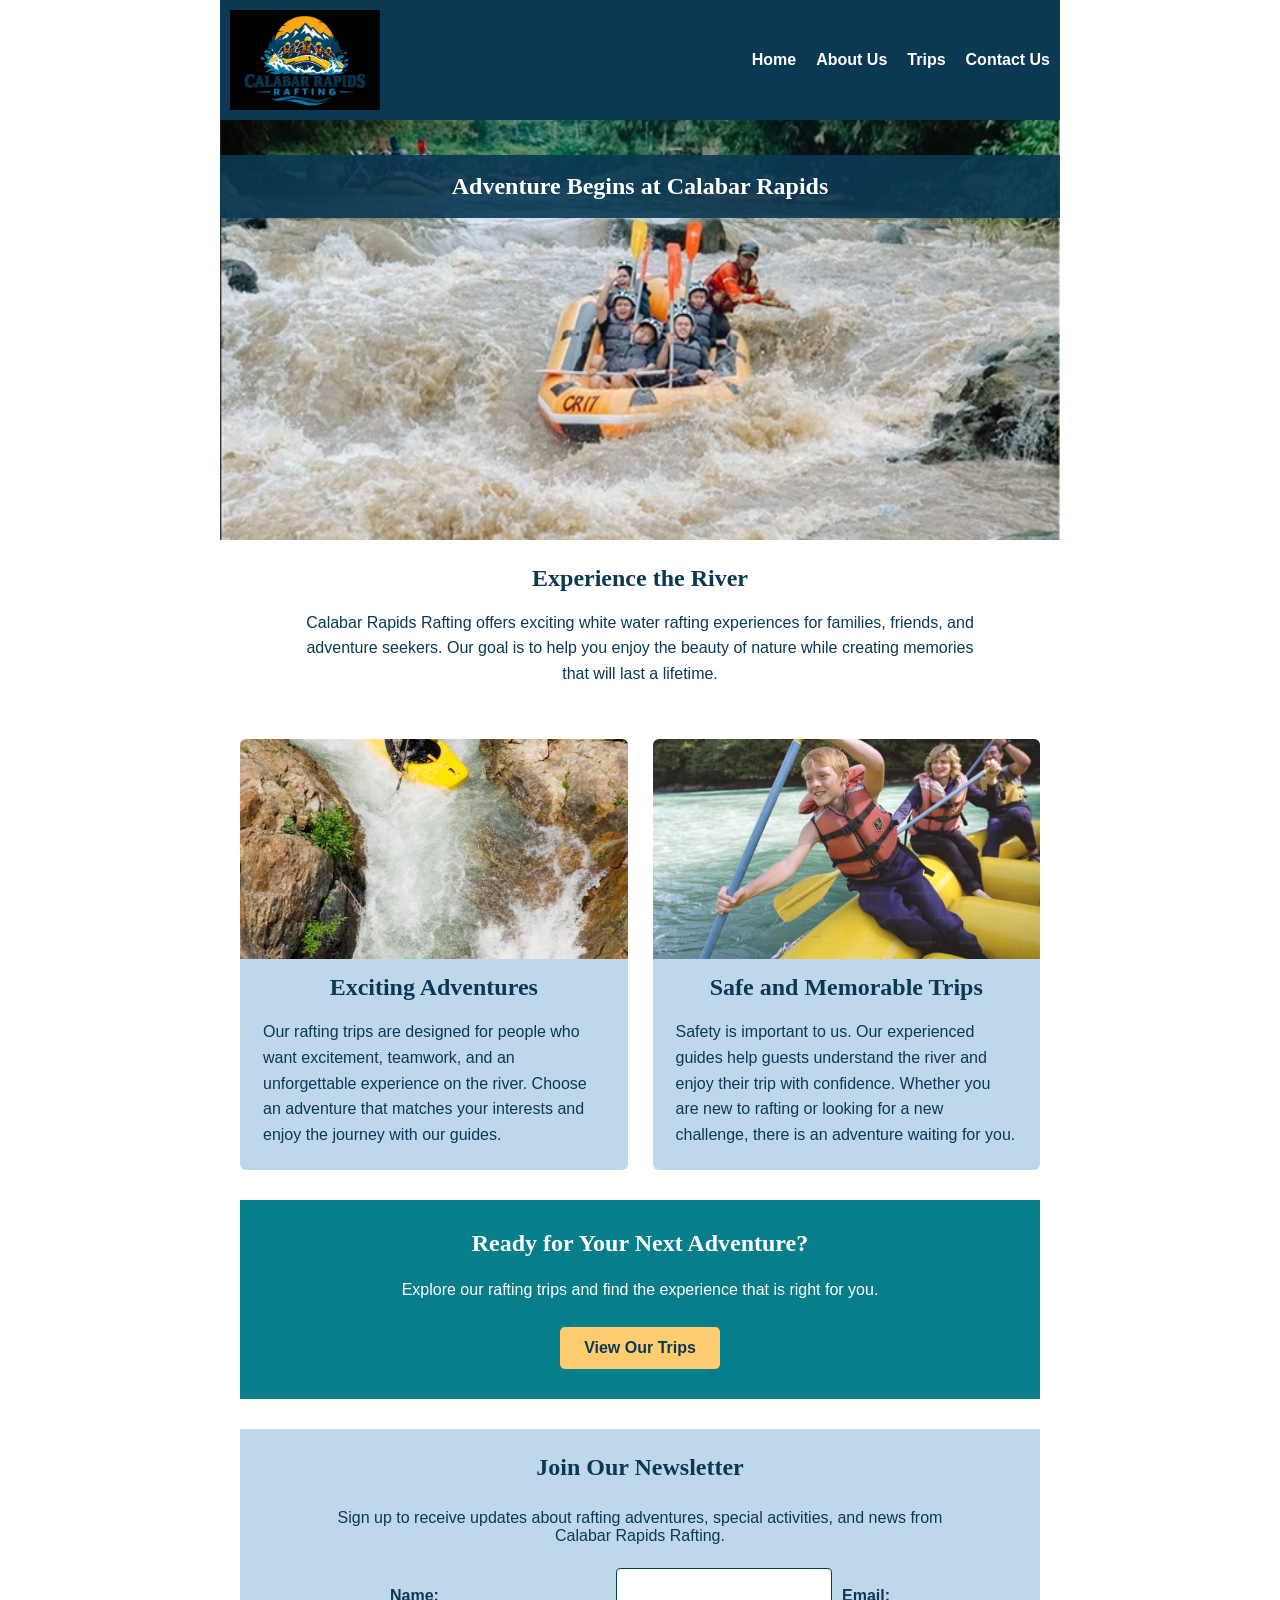
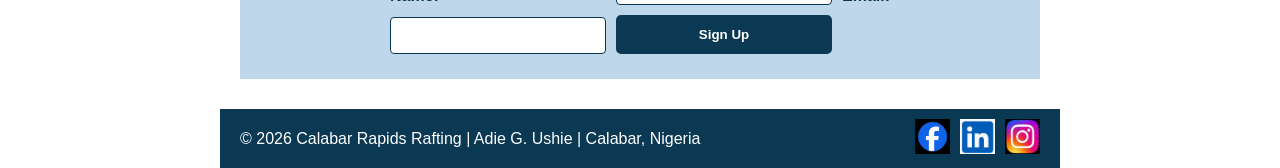
<file: wwr/index.html>
<!DOCTYPE html>
<html lang="en-US">

<head>
    <meta charset="UTF-8">
    <meta name="viewport" content="width=device-width, initial-scale=1.0">

    <meta name="description"
        content="Discover exciting white water rafting adventures with Calabar Rapids Rafting. Explore our trips, enjoy the river, and make unforgettable memories.">
    <meta name="author" content="Adie G. Ushie">

    <title>Home | Calabar Rapids Rafting</title>

    <link rel="stylesheet" href="styles/rafting.css">
</head>

<body>

    <header>

        <img src="images/rafting-logo.jpg" alt="Calabar Rapids Rafting logo">

        <nav>
            <ul>
                <li><a href="index.html">Home</a></li>
                <li><a href="about.html">About Us</a></li>
                <li><a href="trips.html">Trips</a></li>
                <li><a href="contact.html">Contact Us</a></li>
            </ul>
        </nav>

    </header>

    <main>

        <section class="home-hero">

            <img src="images/rafting-hero.jpg"
                alt="People enjoying a white water rafting adventure">

            <h1>Adventure Begins at Calabar Rapids</h1>

        </section>

        <section class="welcome">

            <h2>Experience the River</h2>

            <p>
                Calabar Rapids Rafting offers exciting white water rafting
                experiences for families, friends, and adventure seekers.
                Our goal is to help you enjoy the beauty of nature while
                creating memories that will last a lifetime.
            </p>

        </section>

        <section class="home-grid">

            <article class="home-card">

                <img src="images/adventure1.jpg"
                    alt="Rafting adventure on a river">

                <div>
                    <h2>Exciting Adventures</h2>

                    <p>
                        Our rafting trips are designed for people who want
                        excitement, teamwork, and an unforgettable experience
                        on the river. Choose an adventure that matches your
                        interests and enjoy the journey with our guides.
                    </p>
                </div>

            </article>

            <article class="home-card">

                <img src="images/adventure2.jpg"
                    alt="Rafters enjoying a river adventure">

                <div>
                    <h2>Safe and Memorable Trips</h2>

                    <p>
                        Safety is important to us. Our experienced guides
                        help guests understand the river and enjoy their trip
                        with confidence. Whether you are new to rafting or
                        looking for a new challenge, there is an adventure
                        waiting for you.
                    </p>
                </div>

            </article>

        </section>

        <section class="home-cta">

            <h2>Ready for Your Next Adventure?</h2>

            <p>
                Explore our rafting trips and find the experience that is
                right for you.
            </p>

            <a class="cta-button" href="trips.html">View Our Trips</a>

        </section>

        <section class="newsletter">

            <h2>Join Our Newsletter</h2>

            <p>
                Sign up to receive updates about rafting adventures,
                special activities, and news from Calabar Rapids Rafting.
            </p>

            <form>

                <label for="newsletter-name">Name:</label>
                <input type="text" id="newsletter-name"
                    name="newsletter-name" required>

                <label for="newsletter-email">Email:</label>
                <input type="email" id="newsletter-email"
                    name="newsletter-email" required>

                <button type="submit">Sign Up</button>

            </form>

        </section>

    </main>

    <footer>

        <p>
            © 2026 Calabar Rapids Rafting | Adie G. Ushie | Calabar, Nigeria
        </p>

        <nav class="socialmedia">

            <a href="https://facebook.com">
                <img src="images/facebook.png" alt="Facebook">
            </a>

            <a href="https://linkedin.com">
                <img src="images/linkedin.png" alt="LinkedIn">
            </a>

            <a href="https://instagram.com">
                <img src="images/instagram.png" alt="Instagram">
            </a>

        </nav>

    </footer>

</body>

</html>
</file>
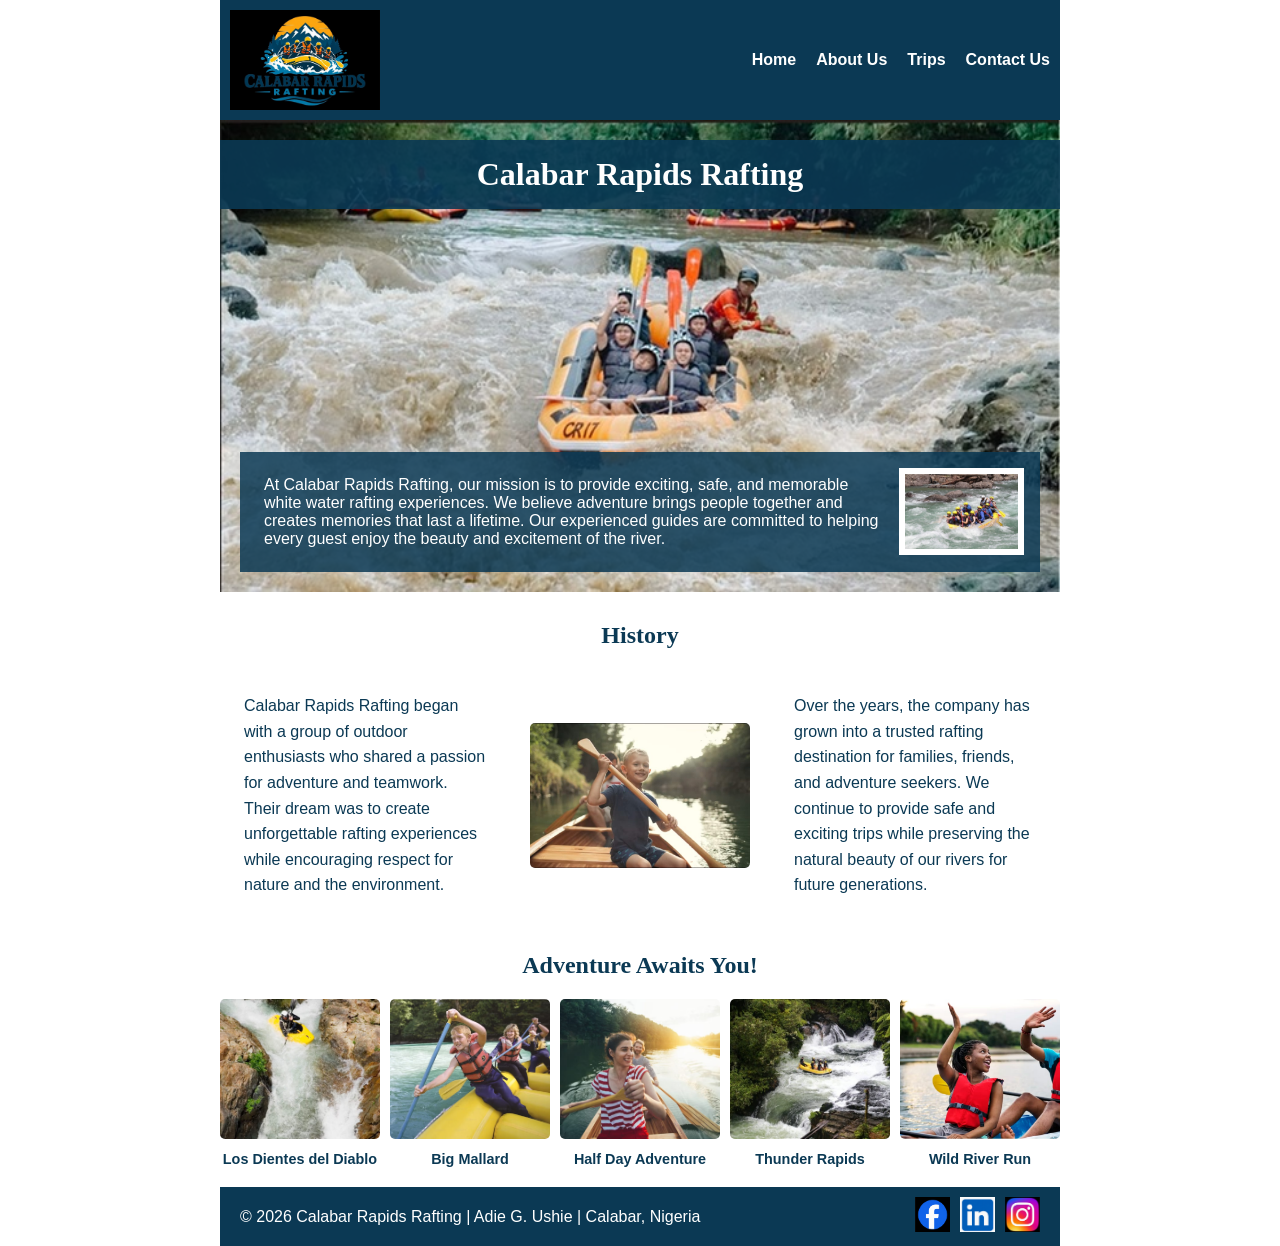
<file: wwr/about.html>
<!DOCTYPE html>
<html lang="en-US">

<head>
    <meta charset="UTF-8">
    <meta name="viewport" content="width=device-width, initial-scale=1.0">

    <meta name="description"
      content="Learn about Calabar Rapids Rafting and our exciting adventures.">
    <meta name="author" content="Adie G. Ushie">

    <title>About Us | Calabar Rapids Rafting</title>

    <link rel="stylesheet" href="styles/rafting.css">
</head>

<body>

    <header>

        <img src="images/rafting-logo.jpg" alt="Calabar Rapids Rafting logo">

        <nav>
            <ul>
                <li><a href="index.html">Home</a></li>
                <li><a href="about.html">About Us</a></li>
                <li><a href="trips.html">Trips</a></li>
                <li><a href="contact.html">Contact Us</a></li>
            </ul>
        </nav>

    </header>

    <main>

        <div class="hero">

            <img src="images/rafting-hero.jpg" alt="People enjoying a rafting adventure">

            <h1>Calabar Rapids Rafting</h1>

            <article>

                <img src="images/happy-client.jpg" alt="Happy rafting client">

                <p>
                    At Calabar Rapids Rafting, our mission is to provide exciting,
                    safe, and memorable white water rafting experiences. We believe
                    adventure brings people together and creates memories that last a
                    lifetime. Our experienced guides are committed to helping every
                    guest enjoy the beauty and excitement of the river.
                </p>

            </article>

        </div>

        <section class="history">

            <h2>History</h2>

            <div class="history-content">

                <p>
                    Calabar Rapids Rafting began with a group of outdoor enthusiasts
                    who shared a passion for adventure and teamwork. Their dream was
                    to create unforgettable rafting experiences while encouraging
                    respect for nature and the environment.
                </p>

                <img src="images/history.jpg" alt="Rafting river and surrounding nature">

                <p>
                    Over the years, the company has grown into a trusted rafting
                    destination for families, friends, and adventure seekers. We
                    continue to provide safe and exciting trips while preserving the
                    natural beauty of our rivers for future generations.
                </p>

            </div>

        </section>

        <section class="adventures">

            <h2>Adventure Awaits You!</h2>

            <div class="adventure-gallery">

                <figure>
                    <img src="images/adventure1.jpg" alt="Los Dientes del Diablo rafting">
                    <figcaption>Los Dientes del Diablo</figcaption>
                </figure>

                <figure>
                    <img src="images/adventure2.jpg" alt="Big Mallard rafting">
                    <figcaption>Big Mallard</figcaption>
                </figure>

                <figure>
                    <img src="images/adventure3.jpg" alt="Half Day Adventure rafting">
                    <figcaption>Half Day Adventure</figcaption>
                </figure>

                <figure>
                    <img src="images/adventure4.jpg" alt="Thunder Rapids rafting">
                    <figcaption>Thunder Rapids</figcaption>
                </figure>

                <figure>
                    <img src="images/adventure5.jpg" alt="Wild River Run rafting">
                    <figcaption>Wild River Run</figcaption>
                </figure>

            </div>

        </section>

    </main>

    <footer>

        <p>
            © 2026 Calabar Rapids Rafting | Adie G. Ushie | Calabar, Nigeria
        </p>

        <nav class="socialmedia">

            <a href="https://facebook.com">
                <img src="images/facebook.png" alt="Facebook">
            </a>

            <a href="https://linkedin.com">
                <img src="images/linkedin.png" alt="LinkedIn">
            </a>

            <a href="https://instagram.com">
                <img src="images/instagram.png" alt="Instagram">
            </a>

        </nav>

    </footer>

</body>

</html>
</file>
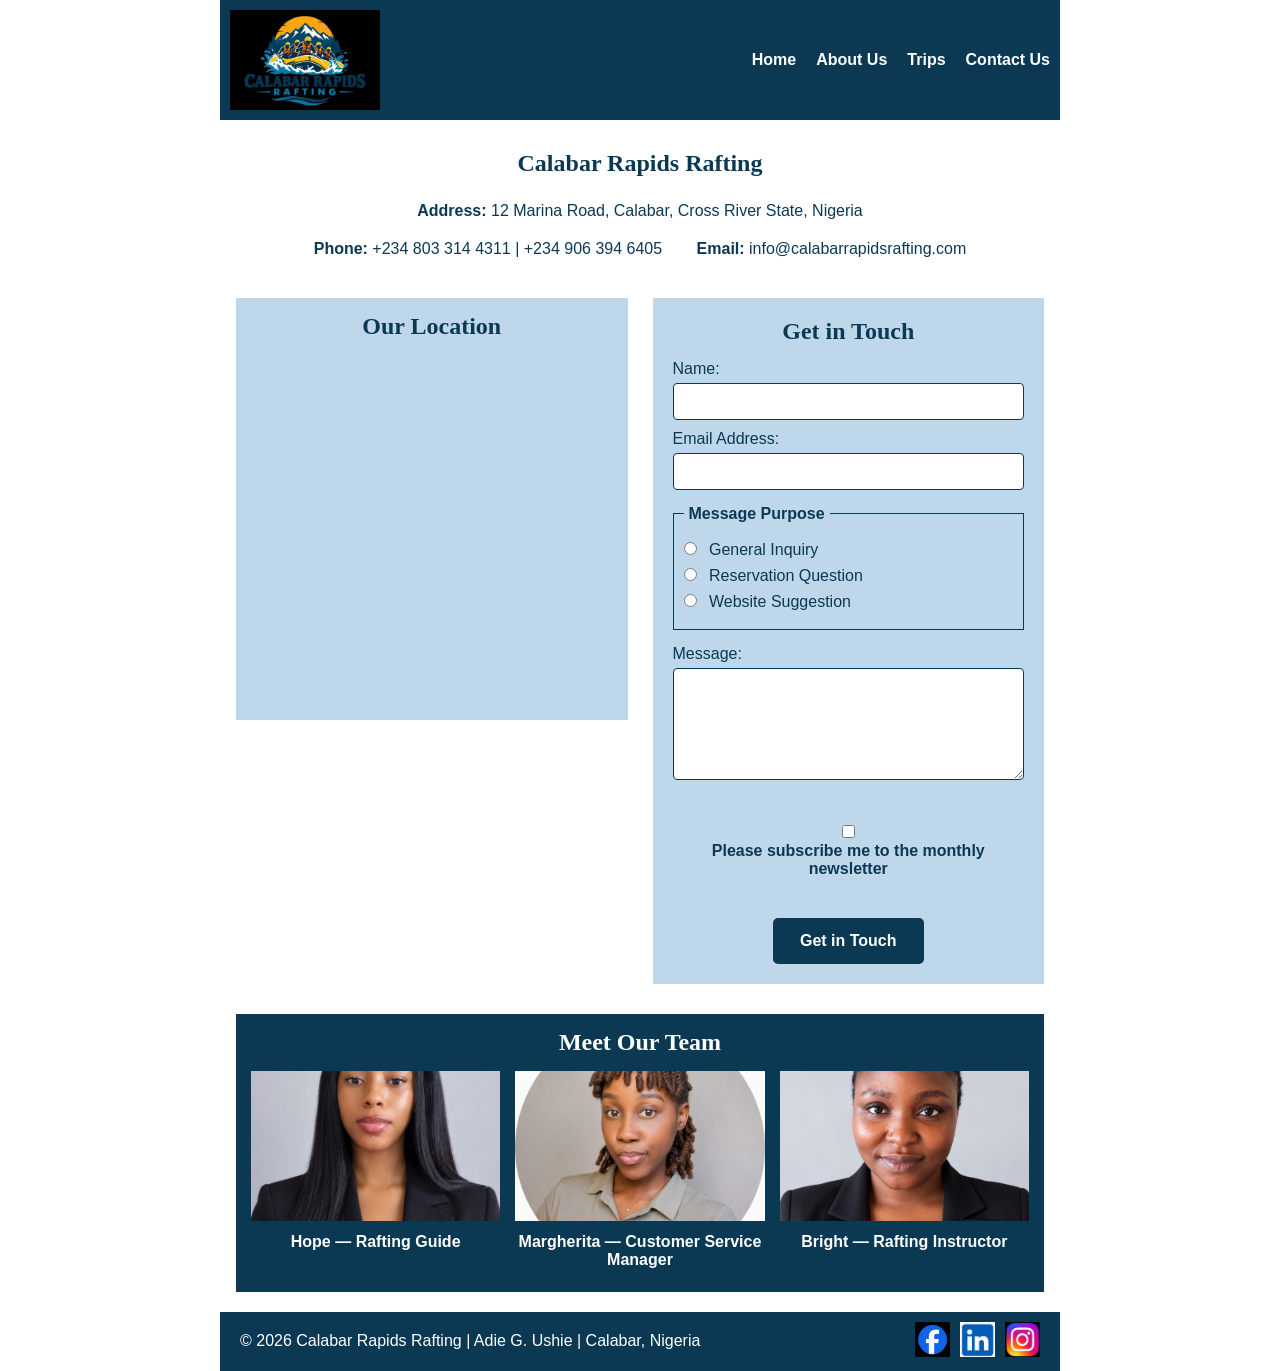
<file: wwr/contact.html>
<!DOCTYPE html>
<html lang="en-US">

<head>
    <meta charset="UTF-8">
    <meta name="viewport" content="width=device-width, initial-scale=1.0">
    <meta name="description"
      content="Contact Calabar Rapids Rafting for rafting reservations, questions, and information about our exciting river adventures.">

    <meta name="author" content="Adie G. Ushie">

    <title>Contact Us | Calabar Rapids Rafting</title>

    <link rel="stylesheet" href="styles/rafting.css">

</head>

<body>
    <header>

        <img src="images/rafting-logo.jpg" alt="Calabar Rapids Rafting logo">

        <nav>
            <ul>
                <li><a href="index.html">Home</a></li>
                <li><a href="about.html">About Us</a></li>
                <li><a href="trips.html">Trips</a></li>
                <li><a href="contact.html">Contact Us</a></li>
            </ul>
        </nav>

    </header>

    <main>

        <section class="contact-intro">

            <h1>Calabar Rapids Rafting</h1>

            <p>
                <strong>Address:</strong>
                12 Marina Road, Calabar, Cross River State, Nigeria
            </p>

            <p>
                <strong>Phone:</strong>
                +234 803 314 4311 | +234 906 394 6405
            </p>

            <p>
                <strong>Email:</strong>
                info@calabarrapidsrafting.com
            </p>

        </section>

        <section class="contact-main">

            <div class="map">

                <h2>Our Location</h2>

                <iframe
                  src="https://www.google.com/maps/embed?pb=!1m14!1m12!1m3!1d78173.3126847499!2d8.284130873932911!3d5.0719149892870705!2m3!1f0!2f0!3f0!3m2!1i1024!2i768!4f13.1!5e0!3m2!1sen!2sng!4v1790561632566!5m2!1sen!2sng"
                  width="600" height="450" allowfullscreen="" loading="lazy"
                  referrerpolicy="strict-origin-when-cross-origin"
                  title="Google map showing Calabar Rapids Rafting location">
                </iframe>

            </div>

            <div class="contact-form">

                <h2>Get in Touch</h2>

                <form>

                    <label for="fullname">Name:</label>
                    <input type="text" id="fullname" name="fullname" required>

                    <label for="email">Email Address:</label>
                    <input type="email" id="email" name="email" required>

                    <fieldset>

                        <legend>Message Purpose</legend>

                        <label>
                            <input type="radio" name="purpose" value="general">
                            General Inquiry
                        </label>

                        <label>
                            <input type="radio" name="purpose" value="reservation">
                            Reservation Question
                        </label>

                        <label>
                            <input type="radio" name="purpose" value="suggestion">
                            Website Suggestion
                        </label>

                    </fieldset>

                    <label for="message">Message:</label>
                    <textarea id="message" name="message" rows="6" required></textarea>

                    <label class="newsletter">
                        <input type="checkbox" name="newsletter" value="yes">
                        Please subscribe me to the monthly newsletter
                    </label>

                    <button type="submit">Get in Touch</button>

                </form>

            </div>

        </section>

        <section class="employees">

            <h2>Meet Our Team</h2>

            <div class="employee-gallery">

                <figure>
                    <img src="images/hope.jpg" alt="Hope, rafting guide">
                    <figcaption>Hope — Rafting Guide</figcaption>
                </figure>

                <figure>
                    <img src="images/margherita.jpg" alt="Margherita, customer service manager">
                    <figcaption>Margherita — Customer Service Manager</figcaption>
                </figure>

                <figure>
                    <img src="images/bright.jpg" alt="Bright, rafting instructor">
                    <figcaption>Bright — Rafting Instructor</figcaption>
                </figure>

            </div>

        </section>

    </main>

    <footer>

        <p>
            © 2026 Calabar Rapids Rafting | Adie G. Ushie | Calabar, Nigeria
        </p>

        <nav class="socialmedia">

            <a href="https://facebook.com">
                <img src="images/facebook.png" alt="Facebook">
            </a>

            <a href="https://linkedin.com">
                <img src="images/linkedin.png" alt="LinkedIn">
            </a>

            <a href="https://instagram.com">
                <img src="images/instagram.png" alt="Instagram">
            </a>

        </nav>

    </footer>

</body>

</html>
</file>
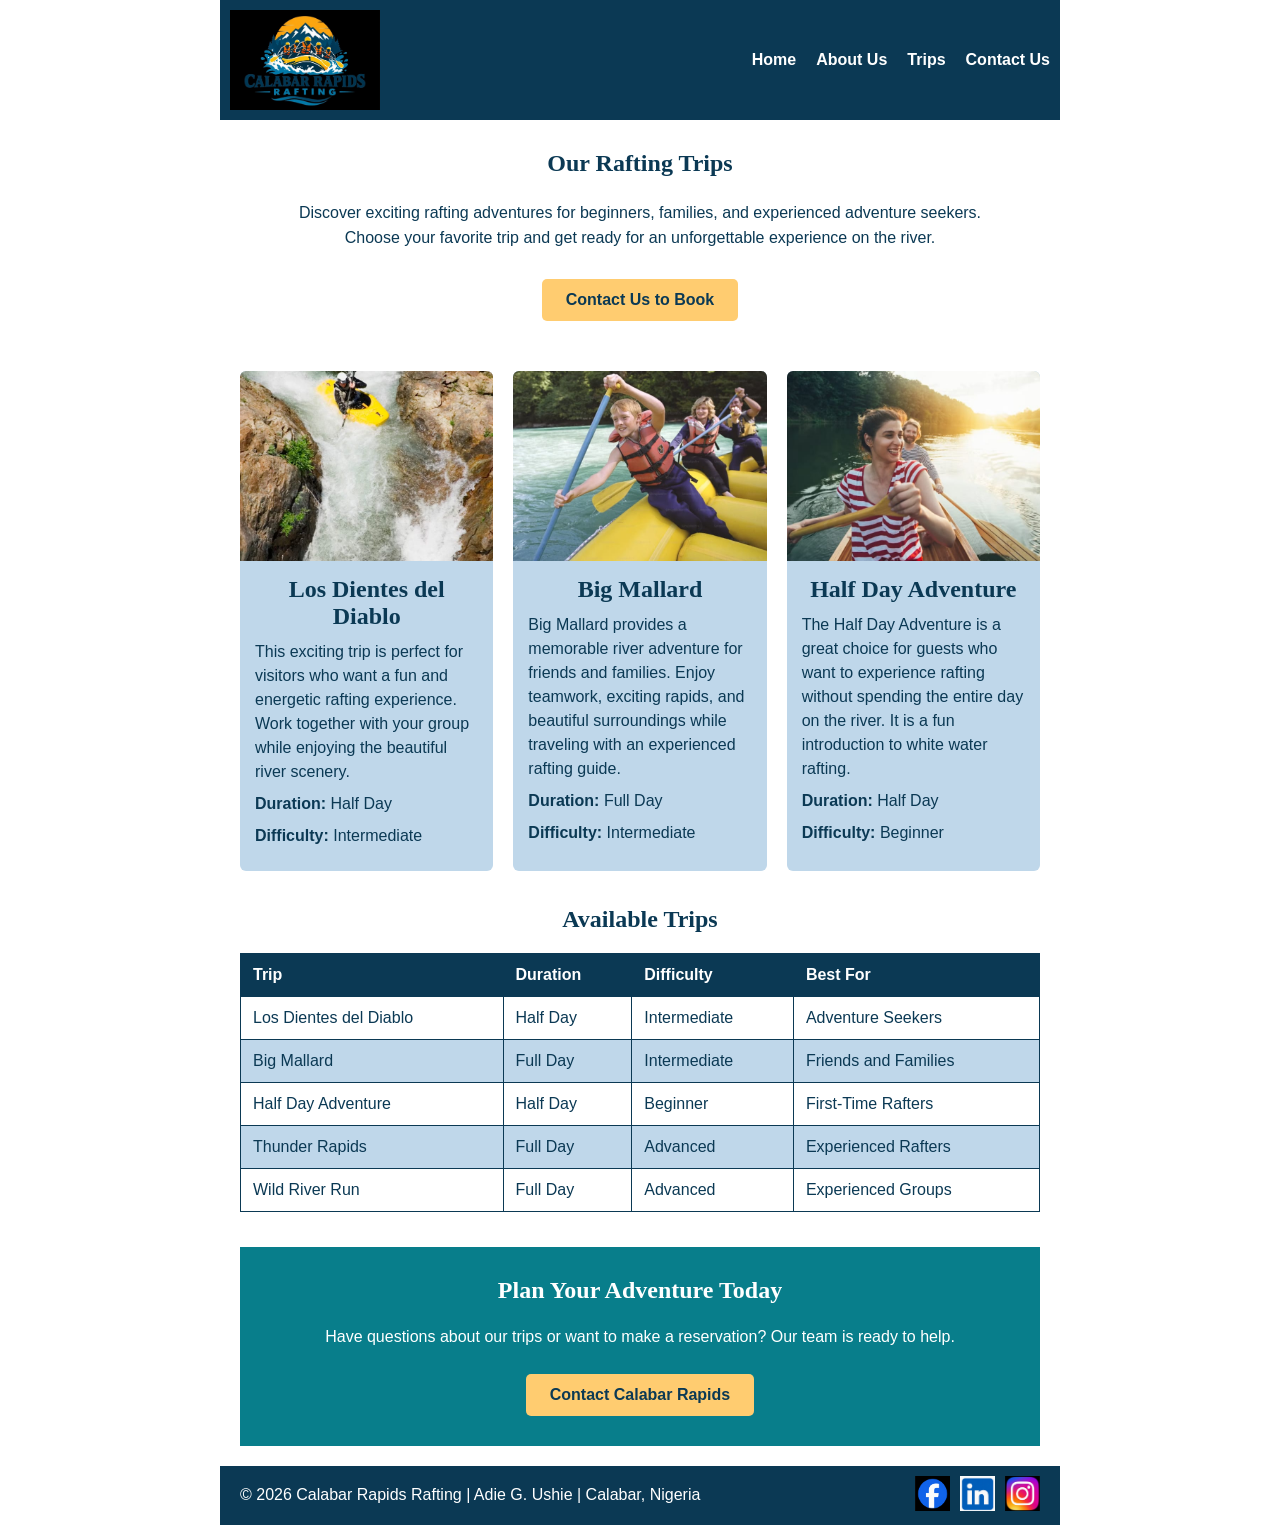
<file: wwr/trips.html>
<!DOCTYPE html>
<html lang="en-US">

<head>
    <meta charset="UTF-8">
    <meta name="viewport" content="width=device-width, initial-scale=1.0">

    <meta name="description"
        content="Explore the exciting rafting trips available from Calabar Rapids Rafting and choose the adventure that is right for you.">
    <meta name="author" content="Adie G. Ushie">

    <title>Trips | Calabar Rapids Rafting</title>

    <link rel="stylesheet" href="styles/rafting.css">
</head>

<body>

    <header>

        <img src="images/rafting-logo.jpg" alt="Calabar Rapids Rafting logo">

        <nav>
            <ul>
                <li><a href="index.html">Home</a></li>
                <li><a href="about.html">About Us</a></li>
                <li><a href="trips.html">Trips</a></li>
                <li><a href="contact.html">Contact Us</a></li>
            </ul>
        </nav>

    </header>

    <main>

        <section class="trips-intro">

            <h1>Our Rafting Trips</h1>

            <p>
                Discover exciting rafting adventures for beginners,
                families, and experienced adventure seekers. Choose
                your favorite trip and get ready for an unforgettable
                experience on the river.
            </p>

            <a class="cta-button" href="contact.html">Contact Us to Book</a>

        </section>

        <section class="trip-cards">

            <article class="trip-card">

                <img src="images/adventure1.jpg"
                    alt="Los Dientes del Diablo rafting adventure">

                <div>
                    <h2>Los Dientes del Diablo</h2>

                    <p>
                        This exciting trip is perfect for visitors who
                        want a fun and energetic rafting experience.
                        Work together with your group while enjoying
                        the beautiful river scenery.
                    </p>

                    <p>
                        <strong>Duration:</strong> Half Day
                    </p>

                    <p>
                        <strong>Difficulty:</strong> Intermediate
                    </p>
                </div>

            </article>

            <article class="trip-card">

                <img src="images/adventure2.jpg"
                    alt="Big Mallard rafting adventure">

                <div>
                    <h2>Big Mallard</h2>

                    <p>
                        Big Mallard provides a memorable river adventure
                        for friends and families. Enjoy teamwork, exciting
                        rapids, and beautiful surroundings while traveling
                        with an experienced rafting guide.
                    </p>

                    <p>
                        <strong>Duration:</strong> Full Day
                    </p>

                    <p>
                        <strong>Difficulty:</strong> Intermediate
                    </p>
                </div>

            </article>

            <article class="trip-card">

                <img src="images/adventure3.jpg"
                    alt="Half Day Adventure rafting trip">

                <div>
                    <h2>Half Day Adventure</h2>

                    <p>
                        The Half Day Adventure is a great choice for guests
                        who want to experience rafting without spending the
                        entire day on the river. It is a fun introduction to
                        white water rafting.
                    </p>

                    <p>
                        <strong>Duration:</strong> Half Day
                    </p>

                    <p>
                        <strong>Difficulty:</strong> Beginner
                    </p>
                </div>

            </article>

        </section>

        <section class="trip-table-section">

            <h2>Available Trips</h2>

            <table>

                <thead>
                    <tr>
                        <th>Trip</th>
                        <th>Duration</th>
                        <th>Difficulty</th>
                        <th>Best For</th>
                    </tr>
                </thead>

                <tbody>

                    <tr>
                        <td>Los Dientes del Diablo</td>
                        <td>Half Day</td>
                        <td>Intermediate</td>
                        <td>Adventure Seekers</td>
                    </tr>

                    <tr>
                        <td>Big Mallard</td>
                        <td>Full Day</td>
                        <td>Intermediate</td>
                        <td>Friends and Families</td>
                    </tr>

                    <tr>
                        <td>Half Day Adventure</td>
                        <td>Half Day</td>
                        <td>Beginner</td>
                        <td>First-Time Rafters</td>
                    </tr>

                    <tr>
                        <td>Thunder Rapids</td>
                        <td>Full Day</td>
                        <td>Advanced</td>
                        <td>Experienced Rafters</td>
                    </tr>

                    <tr>
                        <td>Wild River Run</td>
                        <td>Full Day</td>
                        <td>Advanced</td>
                        <td>Experienced Groups</td>
                    </tr>

                </tbody>

            </table>

        </section>

        <section class="trip-cta">

            <h2>Plan Your Adventure Today</h2>

            <p>
                Have questions about our trips or want to make a
                reservation? Our team is ready to help.
            </p>

            <a class="cta-button" href="contact.html">Contact Calabar Rapids</a>

        </section>

    </main>

    <footer>

        <p>
            © 2026 Calabar Rapids Rafting | Adie G. Ushie | Calabar, Nigeria
        </p>

        <nav class="socialmedia">

            <a href="https://facebook.com">
                <img src="images/facebook.png" alt="Facebook">
            </a>

            <a href="https://linkedin.com">
                <img src="images/linkedin.png" alt="LinkedIn">
            </a>

            <a href="https://instagram.com">
                <img src="images/instagram.png" alt="Instagram">
            </a>

        </nav>

    </footer>

</body>

</html>
</file>
<file: wwr/styles/rafting.css>
:root {
    --primary-color: #0b3954;
    --secondary-color: #087e8b;
    --accent1-color: #bfd7ea;
    --accent2-color: #ffcc70;
    --heading-font: Georgia, "Times New Roman", serif;
    --body-font: Arial, Helvetica, sans-serif;
}

* {
    margin: 0;
    padding: 0;
    box-sizing: border-box;
}

body {
    font-family: var(--body-font);
    color: var(--primary-color);
    background-color: #ffffff;
}

header,
main,
footer {
    width: 840px;
    margin: 0 auto;
}

/* =========================
   HEADER
   ========================= */

header {
    display: grid;
    grid-template-columns: 180px 1fr;
    align-items: center;
    background-color: var(--primary-color);
    padding: 10px;
}

header img {
    width: 150px;
    height: auto;
}

/* =========================
   NAVIGATION
   ========================= */

nav ul {
    list-style: none;
    display: flex;
    justify-content: flex-end;
    gap: 20px;
}

nav a {
    text-decoration: none;
    color: white;
    font-weight: bold;
}

nav a:hover {
    color: var(--accent2-color);
}

/* =========================
   HEADINGS
   ========================= */

h1,
h2 {
    font-family: var(--heading-font);
    color: var(--primary-color);
}

h2 {
    text-align: center;
    margin-bottom: 20px;
}

/* =========================
   GENERAL SPACING
   ========================= */

p {
    margin: 16px;
    padding: 8px;
}

/* =========================
   HERO SECTION
   ========================= */

.hero {
    position: relative;
}

.hero > img {
    display: block;
    width: 100%;
    height: auto;
}

.hero h1 {
    position: absolute;
    top: 20px;
    width: 100%;
    text-align: center;
    padding: 16px;
    background-color: rgba(11, 57, 84, 0.9);
    color: white;
}

.hero article {
    position: absolute;
    bottom: 20px;
    left: 20px;
    right: 20px;
    background-color: rgba(11, 57, 84, 0.85);
    color: white;
    padding: 16px;
}

.hero article img {
    float: right;
    width: 125px;
    margin-left: 15px;
    border: 3px solid white;
    background-color: white;
    padding: 3px;
}

.hero article p {
    margin: 0;
}

/* =========================
   HISTORY SECTION
   ========================= */

.history {
    margin-top: 30px;
}

.history-content {
    display: grid;
    grid-template-columns: 1fr 220px 1fr;
    align-items: center;
    gap: 20px;
}

.history-content img {
    width: 100%;
    height: auto;
    border-radius: 5px;
}

.history-content p {
    line-height: 1.6;
}

/* =========================
   ADVENTURE SECTION
   ========================= */

.adventures {
    margin-top: 30px;
}

.adventure-gallery {
    display: flex;
    justify-content: space-between;
    gap: 10px;
}

.adventure-gallery figure {
    flex: 1;
    text-align: center;
}

.adventure-gallery img {
    width: 100%;
    height: 140px;
    object-fit: cover;
    border-radius: 5px;
}

.adventure-gallery figcaption {
    margin-top: 8px;
    font-size: 0.9rem;
    font-weight: bold;
}

/* =========================
   CONTACT PAGE
   ========================= */

.contact-intro {
    text-align: center;
    margin: 20px 16px;
    padding: 10px;
}

.contact-intro h1 {
    margin-bottom: 15px;
}

.contact-intro p {
    display: inline-block;
    margin: 5px 10px;
    padding: 5px;
}

/* Map and Form */

.contact-main {
    display: grid;
    grid-template-columns: 1fr 1fr;
    gap: 25px;
    margin: 20px 16px;
    align-items: start;
}

/* Google Map */

.map {
    background-color: var(--accent1-color);
    padding: 15px;
}

.map h2 {
    text-align: center;
    margin-bottom: 15px;
}

.map iframe {
    display: block;
    width: 100%;
    height: 350px;
    border: 0;
}

/* Contact Form */

.contact-form {
    background-color: var(--accent1-color);
    padding: 20px;
}

.contact-form h2 {
    text-align: center;
    margin-bottom: 15px;
}

.contact-form form {
    margin: 0;
    padding: 0;
}

.contact-form label {
    display: block;
    margin: 10px 0 5px;
}

.contact-form input[type="text"],
.contact-form input[type="email"],
.contact-form textarea {
    width: 100%;
    padding: 10px;
    border: 1px solid var(--primary-color);
    border-radius: 4px;
    font-family: var(--body-font);
}

.contact-form fieldset {
    border: 1px solid var(--primary-color);
    padding: 10px;
    margin: 15px 0;
}

.contact-form legend {
    font-weight: bold;
    padding: 0 5px;
}

.contact-form fieldset label {
    margin: 8px 0;
}

.contact-form input[type="radio"],
.contact-form input[type="checkbox"] {
    margin-right: 8px;
}

.contact-form .newsletter {
    font-weight: bold;
    margin: 15px 0;
}

.contact-form button {
    display: block;
    margin: 15px auto 0;
    padding: 12px 25px;
    background-color: var(--primary-color);
    color: white;
    border: 2px solid var(--primary-color);
    border-radius: 5px;
    font-weight: bold;
    font-size: 1rem;
    cursor: pointer;
}

.contact-form button:hover {
    background-color: var(--secondary-color);
}

/* =========================
   EMPLOYEE SECTION
   ========================= */

.employees {
    background-color: var(--primary-color);
    margin: 30px 16px 20px;
    padding: 15px;
}

.employees h2 {
    color: white;
    margin-bottom: 15px;
}

.employee-gallery {
    display: flex;
    justify-content: space-between;
    gap: 15px;
}

.employee-gallery figure {
    flex: 1;
    margin: 0;
    text-align: center;
}

.employee-gallery img {
    width: 100%;
    height: 150px;
    object-fit: cover;
}

.employee-gallery figcaption {
    color: white;
    font-weight: bold;
    padding: 8px 2px;
}

/* =========================
   FOOTER / SOCIAL MEDIA BAR
   ========================= */

footer {
    display: flex;
    justify-content: space-between;
    align-items: center;
    background-color: var(--primary-color);
    color: white;
    padding: 10px 20px;

    /* White gap between employee bar and footer */
    margin-top: 20px;
}

footer p {
    margin: 0;
    padding: 0;
}

.socialmedia {
    display: flex;
    justify-content: flex-end;
    align-items: center;
    gap: 10px;
    margin: 0;
    padding: 0;
    margin-left: auto;
}

.socialmedia a {
    text-decoration: none;
}

.socialmedia img {
    width: 35px;
    height: 35px;
}

/* =========================
   HOME PAGE
   ========================= */

.home-hero {
    position: relative;
}

.home-hero > img {
    display: block;
    width: 100%;
    height: 420px;
    object-fit: cover;
}

.home-hero h1 {
    position: absolute;
    top: 35px;
    left: 0;
    width: 100%;
    text-align: center;
    padding: 18px;
    background-color: rgba(11, 57, 84, 0.9);
    color: white;
}

.welcome {
    text-align: center;
    padding: 25px 50px;
}

.welcome h2 {
    margin-bottom: 10px;
}

.welcome p {
    max-width: 700px;
    margin: 0 auto;
    line-height: 1.6;
}

.home-grid {
    display: grid;
    grid-template-columns: 1fr 1fr;
    gap: 25px;
    margin: 20px 20px 30px;
}

.home-card {
    background-color: var(--accent1-color);
    border-radius: 6px;
    overflow: hidden;
}

.home-card img {
    display: block;
    width: 100%;
    height: 220px;
    object-fit: cover;
}

.home-card div {
    padding: 15px;
}

.home-card h2 {
    margin-bottom: 10px;
}

.home-card p {
    line-height: 1.6;
    margin: 0;
}

.home-cta {
    text-align: center;
    background-color: var(--secondary-color);
    color: white;
    padding: 30px 20px;
    margin: 20px;
}

.home-cta h2 {
    color: white;
    margin-bottom: 10px;
}

.home-cta p {
    margin-bottom: 20px;
}

.cta-button {
    display: inline-block;
    background-color: var(--accent2-color);
    color: var(--primary-color);
    text-decoration: none;
    font-weight: bold;
    padding: 12px 24px;
    border-radius: 5px;
}

.cta-button:hover {
    background-color: white;
}

.newsletter {
    background-color: var(--accent1-color);
    margin: 30px 20px;
    padding: 25px;
    text-align: center;
}

.newsletter p {
    max-width: 650px;
    margin: 0 auto 15px;
}

.newsletter form {
    max-width: 500px;
    margin: 0 auto;
    display: grid;
    grid-template-columns: 1fr 1fr auto;
    gap: 10px;
    align-items: end;
}

.newsletter label {
    text-align: left;
    font-weight: bold;
}

.newsletter input {
    width: 100%;
    padding: 10px;
    border: 1px solid var(--primary-color);
    border-radius: 4px;
}

.newsletter button {
    padding: 10px 18px;
    background-color: var(--primary-color);
    color: white;
    border: 2px solid var(--primary-color);
    border-radius: 5px;
    font-weight: bold;
    cursor: pointer;
}

.newsletter button:hover {
    background-color: var(--secondary-color);
}


/* =========================
   TRIPS PAGE
   ========================= */

.trips-intro {
    text-align: center;
    padding: 30px 50px;
}

.trips-intro h1 {
    margin-bottom: 15px;
}

.trips-intro p {
    max-width: 700px;
    margin: 0 auto 20px;
    line-height: 1.6;
}

.trip-cards {
    display: grid;
    grid-template-columns: repeat(3, 1fr);
    gap: 20px;
    margin: 20px;
}

.trip-card {
    background-color: var(--accent1-color);
    border-radius: 6px;
    overflow: hidden;
}

.trip-card img {
    display: block;
    width: 100%;
    height: 190px;
    object-fit: cover;
}

.trip-card div {
    padding: 15px;
}

.trip-card h2 {
    margin-bottom: 10px;
}

.trip-card p {
    margin: 8px 0;
    padding: 0;
    line-height: 1.5;
}

.trip-table-section {
    margin: 35px 20px;
}

.trip-table-section h2 {
    margin-bottom: 20px;
}

.trip-table-section table {
    width: 100%;
    border-collapse: collapse;
    background-color: white;
}

.trip-table-section th,
.trip-table-section td {
    border: 1px solid var(--primary-color);
    padding: 12px;
    text-align: left;
}

.trip-table-section th {
    background-color: var(--primary-color);
    color: white;
}

.trip-table-section tr:nth-child(even) {
    background-color: var(--accent1-color);
}

.trip-cta {
    text-align: center;
    background-color: var(--secondary-color);
    color: white;
    padding: 30px 20px;
    margin: 20px;
}

.trip-cta h2 {
    color: white;
    margin-bottom: 10px;
}

.trip-cta p {
    margin-bottom: 20px;
}


/* =========================
   RESPONSIVE LAYOUT
   ========================= */

@media (max-width: 850px) {

    header,
    main,
    footer {
        width: 100%;
    }

    .home-grid {
        grid-template-columns: 1fr;
    }

    .trip-cards {
        grid-template-columns: 1fr;
    }

    .newsletter form {
        grid-template-columns: 1fr;
    }

    .newsletter label {
        margin-top: 8px;
    }

}

@media (max-width: 600px) {

    header {
        grid-template-columns: 1fr;
        text-align: center;
    }

    header img {
        margin: 0 auto 10px;
    }

    nav ul {
        justify-content: center;
        flex-wrap: wrap;
    }

    .home-hero > img {
        height: 300px;
    }

    .home-hero h1 {
        font-size: 1.5rem;
    }

    .contact-main {
        grid-template-columns: 1fr;
    }

    .employee-gallery {
        flex-direction: column;
    }

    footer {
        flex-direction: column;
        gap: 10px;
        text-align: center;
    }

}
</file>
